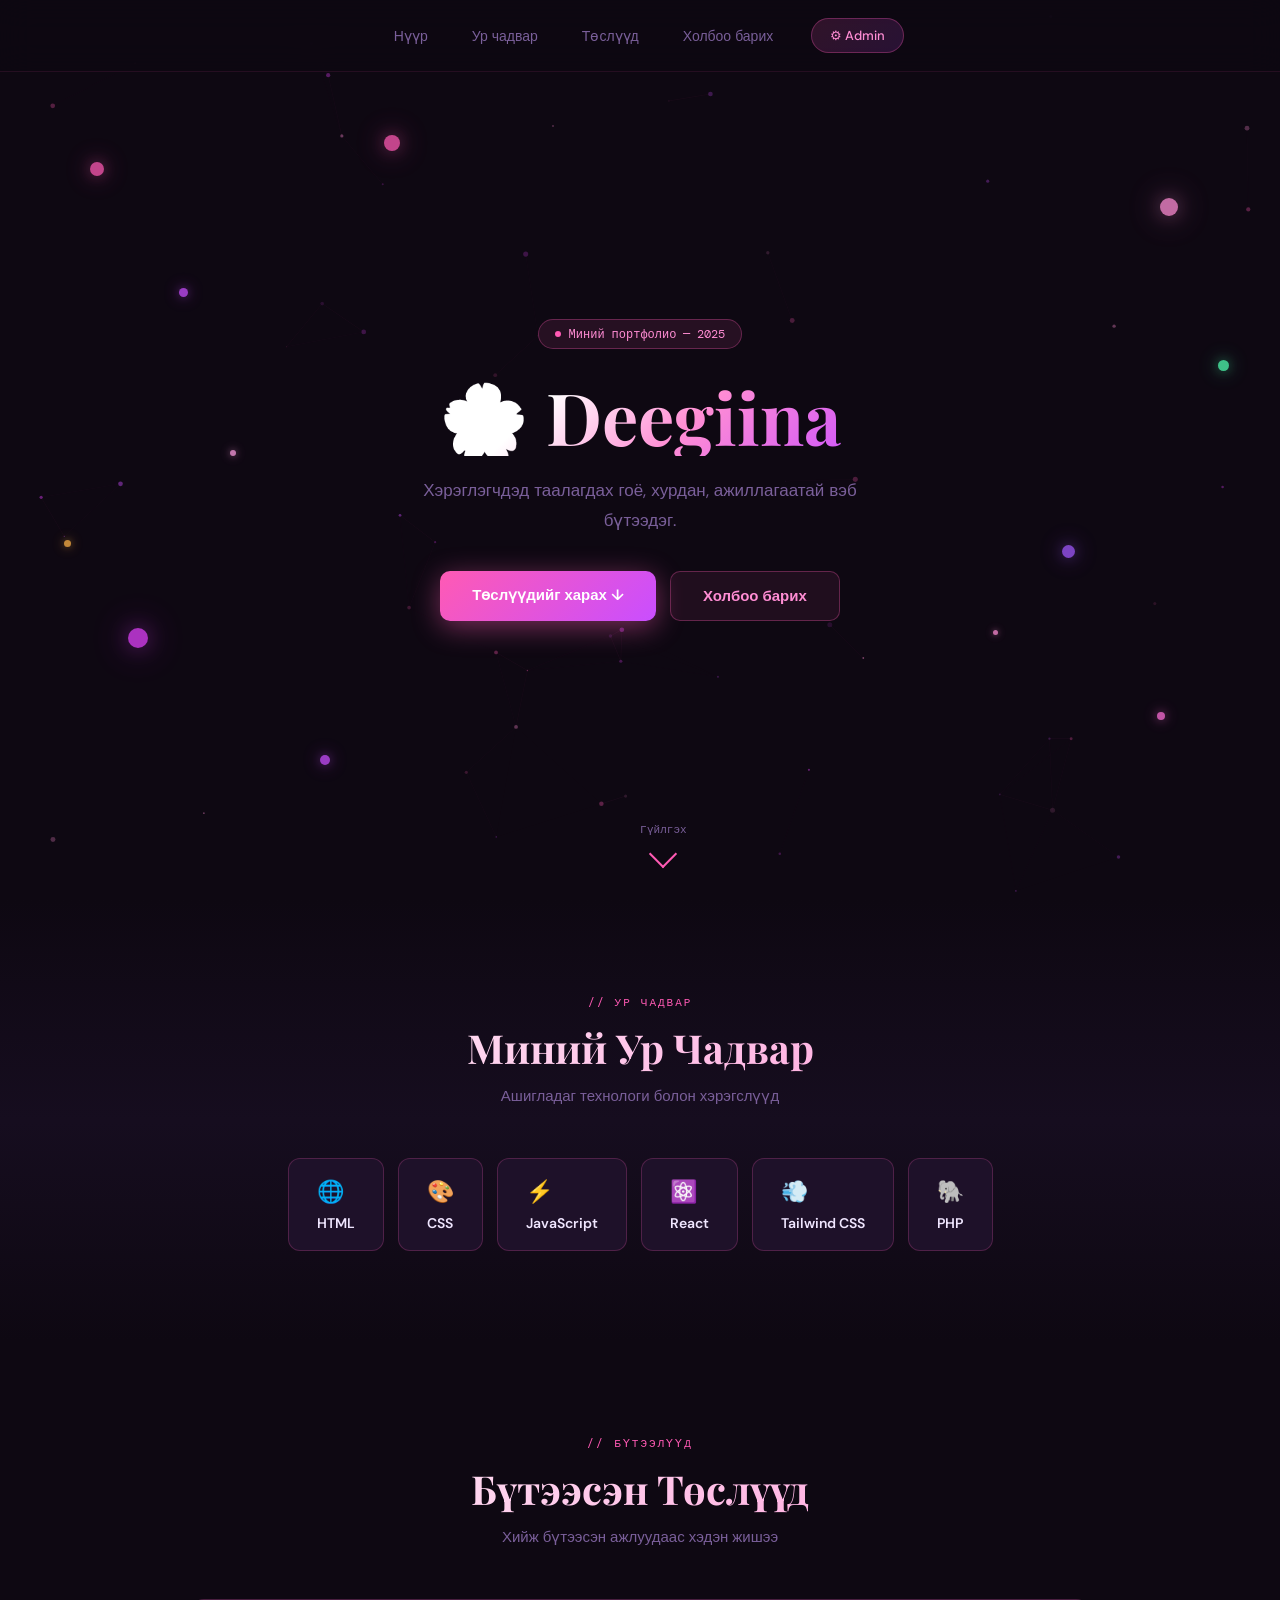
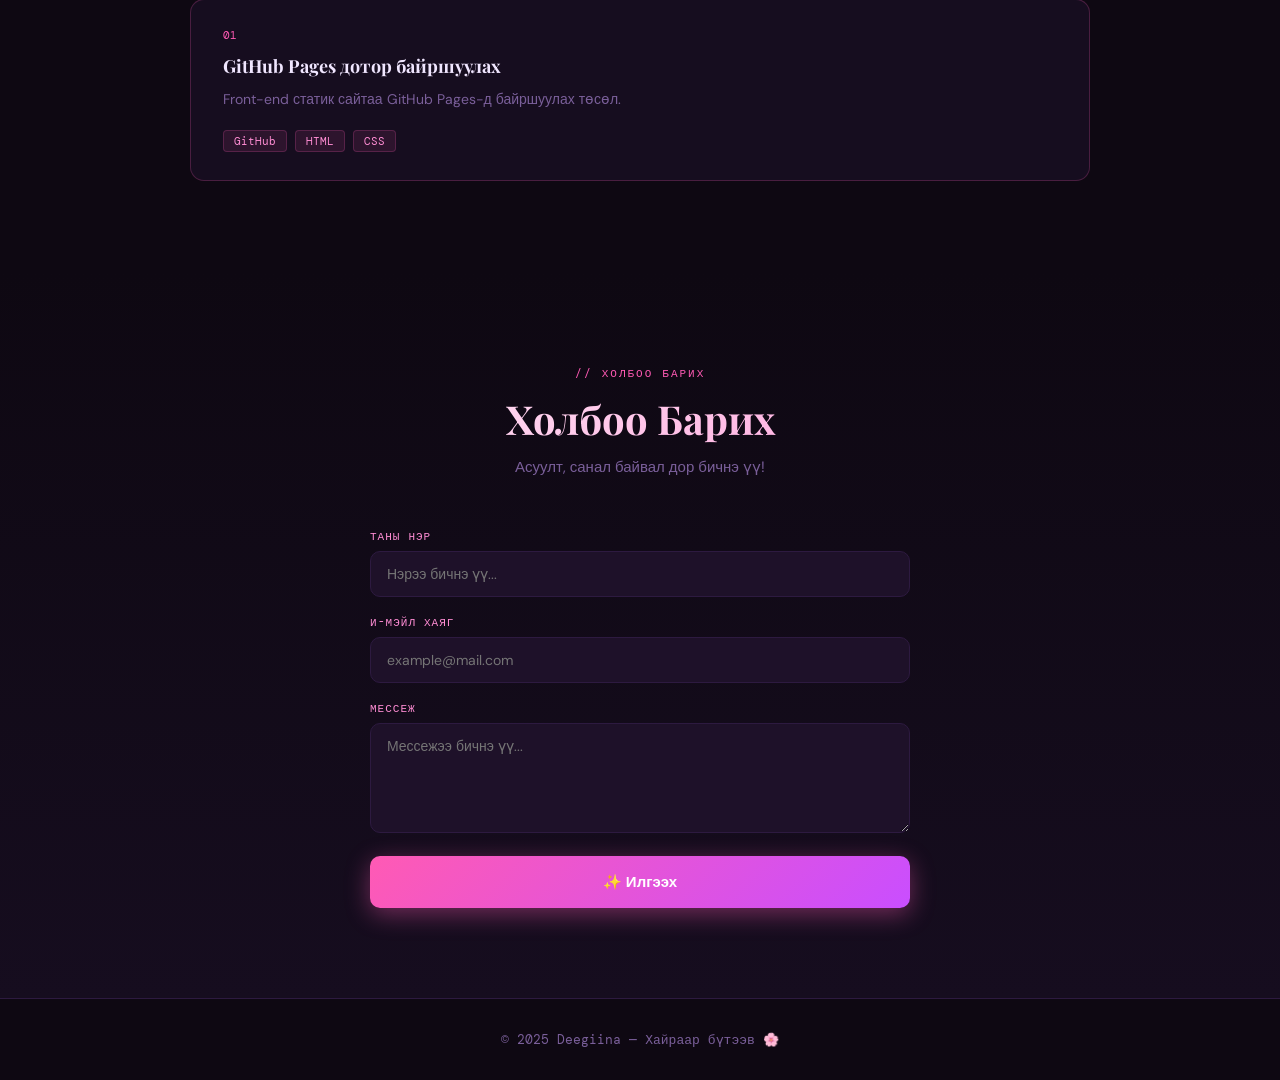
<file: index.html>
<!DOCTYPE html>
<html lang="mn">
<head>
<meta charset="UTF-8">
<meta name="viewport" content="width=device-width, initial-scale=1.0">
<title>Deegii — Портфолио</title>
<link rel="stylesheet" href="shared.css">
<style>
  * { margin: 0; padding: 0; box-sizing: border-box; }
  body { font-family: var(--font); background: var(--bg); color: var(--text); overflow-x: hidden; }

  /* ── PARTICLES CANVAS ── */
  #particles-canvas {
    position: fixed; top: 0; left: 0; width: 100%; height: 100%;
    pointer-events: none; z-index: 0; opacity: .55;
  }

  /* ── NAV ── */
  nav {
    position: fixed; top: 0; left: 0; right: 0; z-index: 50;
    display: flex; justify-content: center; align-items: center;
    gap: 8px; padding: 18px 40px;
    background: rgba(14,8,18,0.7);
    backdrop-filter: blur(16px);
    border-bottom: 1px solid rgba(255,90,180,0.1);
    animation: slideDown .6s ease;
  }
  @keyframes slideDown { from { transform: translateY(-100%); opacity: 0; } to { transform: translateY(0); opacity: 1; } }
  nav a {
    color: var(--muted); text-decoration: none; font-size: 14px;
    font-weight: 500; padding: 8px 18px; border-radius: 20px;
    transition: all .25s; position: relative;
  }
  nav a:hover { color: var(--accent); background: rgba(255,90,180,0.1); }
  nav .admin-link {
    background: linear-gradient(135deg, rgba(255,90,180,0.15), rgba(201,78,255,0.15));
    border: 1px solid rgba(255,90,180,0.3);
    color: var(--accent-soft);
    font-size: 13px;
    margin-left: 12px;
  }
  nav .admin-link:hover {
    background: linear-gradient(135deg, rgba(255,90,180,0.25), rgba(201,78,255,0.25));
    color: var(--accent); border-color: var(--accent);
  }

  /* ── HERO ── */
  #hero {
    min-height: 100vh; display: flex; align-items: center; justify-content: center;
    text-align: center; padding: 120px 40px 80px; position: relative; z-index: 1;
  }
  .hero-inner { max-width: 640px; }

  .hero-badge {
    display: inline-flex; align-items: center; gap: 8px;
    background: rgba(255,90,180,0.1); border: 1px solid rgba(255,90,180,0.3);
    border-radius: 20px; padding: 6px 16px; font-size: 12px;
    font-family: var(--mono); color: var(--accent-soft);
    margin-bottom: 28px; animation: fadeUp .8s .2s both;
  }
  .hero-badge .dot {
    width: 6px; height: 6px; background: var(--accent); border-radius: 50%;
    animation: pulseDot 1.6s infinite;
  }
  @keyframes pulseDot {
    0%,100% { box-shadow: 0 0 0 0 rgba(255,90,180,.6); }
    50% { box-shadow: 0 0 0 5px rgba(255,90,180,0); }
  }

  .hero-inner h1 {
    font-family: var(--display); font-size: clamp(42px, 7vw, 72px);
    font-weight: 700; line-height: 1.1; margin-bottom: 20px;
    animation: fadeUp .8s .35s both;
    background: linear-gradient(135deg, #fff 30%, var(--accent-soft) 60%, var(--accent2) 100%);
    -webkit-background-clip: text; -webkit-text-fill-color: transparent;
    background-clip: text;
  }
  .hero-inner p {
    font-size: 17px; color: var(--muted); line-height: 1.75;
    max-width: 480px; margin: 0 auto 36px; animation: fadeUp .8s .5s both;
  }
  .hero-cta {
    display: flex; gap: 14px; justify-content: center; flex-wrap: wrap;
    animation: fadeUp .8s .65s both;
  }
  .hero-cta a {
    text-decoration: none; padding: 14px 32px; border-radius: 10px;
    font-size: 15px; font-weight: 600; transition: all .25s;
  }
  .cta-primary {
    background: linear-gradient(135deg, var(--accent), var(--accent2));
    color: #fff; box-shadow: 0 6px 28px rgba(255,90,180,0.45);
  }
  .cta-primary:hover { transform: translateY(-2px); box-shadow: 0 10px 40px rgba(255,90,180,0.6); }
  .cta-secondary {
    background: rgba(255,90,180,0.08); border: 1px solid rgba(255,90,180,0.3);
    color: var(--accent-soft);
  }
  .cta-secondary:hover { background: rgba(255,90,180,0.16); border-color: var(--accent); }

  @keyframes fadeUp { from { opacity: 0; transform: translateY(28px); } to { opacity: 1; transform: translateY(0); } }

  /* Floating decorative dots in hero */
  .hero-decos { position: absolute; inset: 0; pointer-events: none; overflow: hidden; }
  .hero-dot {
    position: absolute; border-radius: 50%;
    animation: floatDot linear infinite;
  }
  @keyframes floatDot {
    0%   { transform: translateY(0px) scale(1);   opacity: 0.7; }
    25%  { transform: translateY(-18px) scale(1.1); opacity: 1; }
    50%  { transform: translateY(-8px) scale(0.95); opacity: 0.8; }
    75%  { transform: translateY(-22px) scale(1.05); opacity: 1; }
    100% { transform: translateY(0px) scale(1);   opacity: 0.7; }
  }

  /* Scroll indicator */
  .scroll-hint {
    position: absolute; bottom: 36px; left: 50%; transform: translateX(-50%);
    display: flex; flex-direction: column; align-items: center; gap: 8px;
    font-size: 11px; font-family: var(--mono); color: var(--muted);
    animation: fadeUp .8s .9s both;
  }
  .scroll-arrow {
    width: 20px; height: 20px; border-right: 2px solid var(--accent);
    border-bottom: 2px solid var(--accent); transform: rotate(45deg);
    animation: bounce 1.5s infinite;
  }
  @keyframes bounce { 0%,100% { transform: rotate(45deg) translateY(0); } 50% { transform: rotate(45deg) translateY(4px); } }

  /* ── SECTION BASE ── */
  section { padding: 90px 40px; position: relative; z-index: 1; }
  .section-label {
    display: inline-block; font-family: var(--mono); font-size: 11px;
    color: var(--accent); letter-spacing: 2px; text-transform: uppercase;
    margin-bottom: 12px;
  }
  section h2 {
    font-family: var(--display); font-size: clamp(28px, 4vw, 40px);
    font-weight: 700; text-align: center; margin-bottom: 12px;
    background: linear-gradient(135deg, #fff, var(--accent-soft));
    -webkit-background-clip: text; -webkit-text-fill-color: transparent; background-clip: text;
  }
  .section-sub { text-align: center; color: var(--muted); font-size: 15px; margin-bottom: 52px; }

  /* ── SKILLS ── */
  #skills { background: linear-gradient(180deg, var(--bg) 0%, var(--surface) 50%, var(--bg) 100%); }
  .skills-grid {
    display: flex; flex-wrap: wrap; justify-content: center;
    gap: 14px; max-width: 860px; margin: 0 auto;
  }
  .skill-card {
    background: var(--surface2); border: 1px solid var(--border-glow);
    border-radius: 12px; padding: 18px 28px;
    font-size: 14px; font-weight: 600; color: var(--text);
    cursor: default; transition: all .3s;
    position: relative; overflow: hidden;
  }
  .skill-card::before {
    content: ''; position: absolute; inset: 0;
    background: linear-gradient(135deg, transparent 40%, rgba(255,90,180,0.08));
    opacity: 0; transition: opacity .3s;
  }
  .skill-card:hover {
    border-color: var(--accent); transform: translateY(-4px);
    box-shadow: 0 8px 28px rgba(255,90,180,0.25);
  }
  .skill-card:hover::before { opacity: 1; }
  .skill-icon { font-size: 22px; margin-bottom: 8px; display: block; }

  /* ── PROJECTS ── */
  #projects { background: var(--bg); }
  .projects-grid {
    max-width: 900px; margin: 0 auto;
    display: grid; grid-template-columns: repeat(auto-fit, minmax(380px, 1fr));
    gap: 20px;
  }
  .project-card {
    background: var(--surface); border: 1px solid var(--border-glow);
    border-radius: 14px; padding: 28px 32px; transition: all .3s;
    position: relative; overflow: hidden;
  }
  .project-card::after {
    content: ''; position: absolute; top: 0; left: 0; right: 0; height: 2px;
    background: linear-gradient(90deg, var(--accent), var(--accent2));
    transform: scaleX(0); transition: transform .3s; transform-origin: left;
  }
  .project-card:hover { border-color: rgba(255,90,180,0.4); transform: translateY(-3px); box-shadow: 0 12px 40px rgba(255,90,180,0.15); }
  .project-card:hover::after { transform: scaleX(1); }
  .project-num { font-family: var(--mono); font-size: 11px; color: var(--accent); margin-bottom: 12px; }
  .project-card h3 { font-size: 18px; font-weight: 700; margin-bottom: 10px; font-family: var(--display); }
  .project-card p { font-size: 14px; color: var(--muted); line-height: 1.7; }
  .project-tags { display: flex; gap: 8px; flex-wrap: wrap; margin-top: 18px; }
  .project-tag {
    font-size: 11px; font-family: var(--mono); padding: 3px 10px;
    border-radius: 4px; background: rgba(255,90,180,0.1);
    border: 1px solid rgba(255,90,180,0.2); color: var(--accent-soft);
  }
  .projects-empty {
    text-align: center; padding: 60px; color: var(--muted); font-size: 14px;
    font-family: var(--mono); grid-column: 1/-1;
  }

  /* ── CONTACT ── */
  #contact { background: linear-gradient(180deg, var(--bg) 0%, var(--surface) 100%); }
  .contact-wrap { max-width: 540px; margin: 0 auto; }
  .contact-form { display: flex; flex-direction: column; gap: 0; }
  .contact-field { margin-bottom: 18px; }
  .contact-field label {
    display: block; font-size: 11px; font-family: var(--mono);
    color: var(--accent-soft); margin-bottom: 8px; letter-spacing: 1px; text-transform: uppercase;
  }
  .contact-field input, .contact-field textarea {
    width: 100%; background: var(--surface2); border: 1px solid var(--border);
    border-radius: 10px; padding: 13px 16px; font-size: 14px;
    color: var(--text); font-family: var(--font); outline: none;
    transition: border-color .2s, box-shadow .2s;
  }
  .contact-field input:focus, .contact-field textarea:focus {
    border-color: var(--accent); box-shadow: 0 0 0 3px rgba(255,90,180,0.15);
  }
  .contact-field textarea { resize: vertical; min-height: 110px; }
  .submit-btn {
    width: 100%; padding: 16px; border-radius: 10px; border: none;
    background: linear-gradient(135deg, var(--accent), var(--accent2));
    color: #fff; font-size: 15px; font-weight: 600; font-family: var(--font);
    cursor: pointer; transition: all .25s; box-shadow: 0 6px 24px rgba(255,90,180,0.4);
  }
  .submit-btn:hover { transform: translateY(-2px); box-shadow: 0 10px 36px rgba(255,90,180,0.55); }
  .success-msg {
    margin-top: 16px; padding: 14px 20px; background: rgba(79,255,176,0.08);
    border: 1px solid rgba(79,255,176,0.25); border-radius: 10px;
    text-align: center; font-size: 14px; color: var(--success);
    display: none; font-family: var(--mono); animation: fadeUp .4s ease;
  }

  /* ── FOOTER ── */
  footer {
    text-align: center; padding: 32px; font-size: 13px; color: var(--muted);
    border-top: 1px solid var(--border); position: relative; z-index: 1;
    font-family: var(--mono);
  }

  /* ── REVEAL ── */
  .reveal { opacity: 1; transform: none; transition: opacity .7s ease, transform .7s ease; }
  body.js-ready .reveal { opacity: 0; transform: translateY(30px); }
  body.js-ready .reveal.visible { opacity: 1; transform: translateY(0); }
</style>
</head>
<body>

<canvas id="particles-canvas"></canvas>

<!-- NAV (dynamic from CMS) -->
<nav id="main-nav">
  <a href="#hero">Нүүр</a>
  <a href="#skills">Ур чадвар</a>
  <a href="#projects">Төслүүд</a>
  <a href="#contact">Холбоо барих</a>
  <a class="admin-link" href="login.html">⚙ Admin</a>
</nav>

<!-- HERO -->
<section id="hero">
  <!-- Floating decorative dots (generated by JS) -->
  <div class="hero-decos" id="hero-decos"></div>

  <div class="hero-inner">
    <div class="hero-badge"><span class="dot"></span> <span id="hero-badge-text">Миний портфолио — 2025</span></div>
    <h1 id="hero-name">🌸 Deegiina</h1>
    <p id="hero-bio">Хэрэглэгчдэд таалагдах гоё, хурдан, ажиллагаатай вэб бүтээдэг.</p>
    <div class="hero-cta">
      <a href="#projects" class="cta-primary">Төслүүдийг харах ↓</a>
      <a href="#contact" class="cta-secondary">Холбоо барих</a>
    </div>
  </div>
  <div class="scroll-hint">
    <span>Гүйлгэх</span>
    <div class="scroll-arrow"></div>
  </div>
</section>

<!-- SKILLS -->
<section id="skills">
  <div style="text-align:center" class="reveal">
    <div class="section-label">// ур чадвар</div>
    <h2>Миний Ур Чадвар</h2>
    <p class="section-sub">Ашигладаг технологи болон хэрэгслүүд</p>
  </div>
  <div class="skills-grid">
    <div class="skill-card reveal"><span class="skill-icon">🌐</span>HTML</div>
    <div class="skill-card reveal"><span class="skill-icon">🎨</span>CSS</div>
    <div class="skill-card reveal"><span class="skill-icon">⚡</span>JavaScript</div>
    <div class="skill-card reveal"><span class="skill-icon">⚛️</span>React</div>
    <div class="skill-card reveal"><span class="skill-icon">💨</span>Tailwind CSS</div>
    <div class="skill-card reveal"><span class="skill-icon">🐘</span>PHP</div>
  </div>
</section>

<!-- PROJECTS (dynamic) -->
<section id="projects">
  <div style="text-align:center" class="reveal">
    <div class="section-label">// бүтээлүүд</div>
    <h2>Бүтээсэн Төслүүд</h2>
    <p class="section-sub">Хийж бүтээсэн ажлуудаас хэдэн жишээ</p>
  </div>
  <div class="projects-grid" id="projects-grid">
    <!-- Dynamically populated -->
  </div>
</section>

<!-- CONTACT -->
<section id="contact">
  <div style="text-align:center" class="reveal">
    <div class="section-label">// холбоо барих</div>
    <h2>Холбоо Барих</h2>
    <p class="section-sub">Асуулт, санал байвал дор бичнэ үү!</p>
  </div>
  <div class="contact-wrap reveal">
    <div class="contact-form">
      <div class="contact-field">
        <label>Таны нэр</label>
        <input type="text" id="c-name" placeholder="Нэрээ бичнэ үү..." />
      </div>
      <div class="contact-field">
        <label>И-мэйл хаяг</label>
        <input type="email" id="c-email" placeholder="example@mail.com" />
      </div>
      <div class="contact-field">
        <label>Мессеж</label>
        <textarea id="c-msg" placeholder="Мессежээ бичнэ үү..."></textarea>
      </div>
      <button class="submit-btn" onclick="submitForm()">✨ Илгээх</button>
      <div class="success-msg" id="success-msg">🌸 Амжилттай илгээгдлээ! Тантай удахгүй холбогдоно.</div>
    </div>
  </div>
</section>

<footer>
  <span id="footer-name">© 2025 Deegii</span> — Хайраар бүтээв 🌸
</footer>

<div class="toast" id="toast"></div>
<script src="shared.js"></script>
<script>
// ── SCROLL REVEAL ──
document.body.classList.add('js-ready');
const revealObserver = new IntersectionObserver((entries) => {
  entries.forEach((entry, i) => {
    if (entry.isIntersecting) {
      setTimeout(() => entry.target.classList.add('visible'), i * 80);
      revealObserver.unobserve(entry.target);
    }
  });
}, { threshold: 0.08 });
document.querySelectorAll('.reveal').forEach(el => revealObserver.observe(el));

// ── FLOATING DOTS ──
(function() {
  const container = document.getElementById('hero-decos');
  const colors = [
    '#ff5ab4', '#c94eff', '#ff8dd4',
    '#4fffb0', '#ffb347', '#e040fb',
    '#ff6ed9', '#a259ff', '#ff9de2'
  ];
  const dots = [
    { size: 14, top: '18%', left: '7%',  dur: 6.2 },
    { size: 9,  top: '32%', left: '14%', dur: 8.5 },
    { size: 18, top: '22%', right: '8%', dur: 7.1 },
    { size: 11, top: '40%', right: '4%', dur: 9.3 },
    { size: 7,  top: '60%', left: '5%',  dur: 5.8 },
    { size: 20, bottom: '28%', left: '10%', dur: 10.2 },
    { size: 8,  bottom: '20%', right: '9%',  dur: 6.7 },
    { size: 13, bottom: '38%', right: '16%', dur: 8.0 },
    { size: 6,  top: '50%', left: '18%', dur: 7.4 },
    { size: 16, top: '15%', left: '30%', dur: 11.1 },
    { size: 10, bottom: '15%', left: '25%', dur: 9.6 },
    { size: 5,  top: '70%', right: '22%', dur: 6.0 },
  ];
  dots.forEach((d, i) => {
    const el = document.createElement('div');
    el.className = 'hero-dot';
    const color = colors[i % colors.length];
    el.style.cssText = `
      width:${d.size}px; height:${d.size}px;
      background:${color};
      box-shadow: 0 0 ${d.size * 2}px ${color}99, 0 0 ${d.size}px ${color}66;
      animation-duration:${d.dur}s;
      animation-delay:-${(i * 1.3).toFixed(1)}s;
      opacity:0.75;
    `;
    if (d.top)    el.style.top    = d.top;
    if (d.bottom) el.style.bottom = d.bottom;
    if (d.left)   el.style.left   = d.left;
    if (d.right)  el.style.right  = d.right;
    container.appendChild(el);
  });
})();

// ── LOAD PROFILE ──
(function() {
  const p = Store.getProfile();
  document.getElementById('hero-name').textContent = '🌸 ' + p.name;
  document.getElementById('hero-bio').textContent = p.bio;
  document.getElementById('hero-badge-text').textContent = p.badge || 'Миний портфолио — 2025';
  const footerEl = document.getElementById('footer-name');
  if (footerEl) footerEl.textContent = '© 2025 ' + p.name;
})();

// ── LOAD PROJECTS ──
(function() {
  const news = Store.getNews();
  const projects = news.filter(n => n.type === 'project');
  const grid = document.getElementById('projects-grid');
  if (projects.length === 0) {
    grid.innerHTML = `<div class="projects-empty">🚀 Төсөл байхгүй байна</div>`;
    return;
  }
  grid.innerHTML = projects.map((p, i) => {
    const tags = (p.tags && p.tags.length ? p.tags : ['JavaScript', 'HTML', 'CSS']);
    return `
      <div class="project-card reveal">
        <div class="project-num">${String(i+1).padStart(2,'0')}</div>
        <h3>${p.title}</h3>
        <p>${p.content}</p>
        <div class="project-tags">
          ${tags.map(t => `<span class="project-tag">${t}</span>`).join('')}
        </div>
      </div>
    `;
  }).join('');
  // Re-observe new cards
  document.querySelectorAll('.project-card.reveal').forEach(el => revealObserver.observe(el));
})();

// ── PARTICLES ──
(function(){
  const canvas = document.getElementById('particles-canvas');
  const ctx = canvas.getContext('2d');
  let W, H, particles = [];
  function resize() { W = canvas.width = window.innerWidth; H = canvas.height = window.innerHeight; }
  resize();
  window.addEventListener('resize', resize);
  const colors = ['#ff5ab4','#c94eff','#ff8dd4','#e040fb'];
  for (let i = 0; i < 55; i++) {
    particles.push({
      x: Math.random() * window.innerWidth, y: Math.random() * window.innerHeight,
      r: Math.random() * 2.2 + .4, vx: (Math.random() - .5) * .4, vy: (Math.random() - .5) * .4,
      color: colors[Math.floor(Math.random()*colors.length)], alpha: Math.random() * .6 + .2,
    });
  }
  function draw() {
    ctx.clearRect(0, 0, W, H);
    for (let i = 0; i < particles.length; i++) {
      for (let j = i+1; j < particles.length; j++) {
        const dx = particles[i].x - particles[j].x, dy = particles[i].y - particles[j].y;
        const d = Math.sqrt(dx*dx + dy*dy);
        if (d < 130) {
          ctx.beginPath(); ctx.strokeStyle = `rgba(255,90,180,${(1-d/130)*.12})`;
          ctx.lineWidth = .8; ctx.moveTo(particles[i].x, particles[i].y);
          ctx.lineTo(particles[j].x, particles[j].y); ctx.stroke();
        }
      }
    }
    particles.forEach(p => {
      ctx.beginPath(); ctx.arc(p.x, p.y, p.r, 0, Math.PI*2);
      ctx.fillStyle = p.color; ctx.globalAlpha = p.alpha; ctx.fill(); ctx.globalAlpha = 1;
      p.x += p.vx; p.y += p.vy;
      if (p.x < 0 || p.x > W) p.vx *= -1;
      if (p.y < 0 || p.y > H) p.vy *= -1;
    });
    requestAnimationFrame(draw);
  }
  draw();
})();

// ── SMOOTH SCROLL ──
document.querySelectorAll('a[href^="#"]').forEach(a => {
  a.addEventListener('click', e => {
    e.preventDefault();
    const el = document.querySelector(a.getAttribute('href'));
    if (el) el.scrollIntoView({ behavior: 'smooth' });
  });
});



// ── CONTACT FORM → localStorage ──
function submitForm() {
  const name = document.getElementById('c-name').value.trim();
  const email = document.getElementById('c-email').value.trim();
  const msg = document.getElementById('c-msg').value.trim();
  if (!name || !email || !msg) { showToast('⚠ Бүх талбарыг бөглөнө үү!'); return; }

  // Save to store so admin can see it
  Store.addMessage({ name, email, message: msg });

  document.getElementById('success-msg').style.display = 'block';
  document.getElementById('c-name').value = '';
  document.getElementById('c-email').value = '';
  document.getElementById('c-msg').value = '';
  setTimeout(() => { document.getElementById('success-msg').style.display = 'none'; }, 5000);
}
</script>
</body>
</html>
</file>
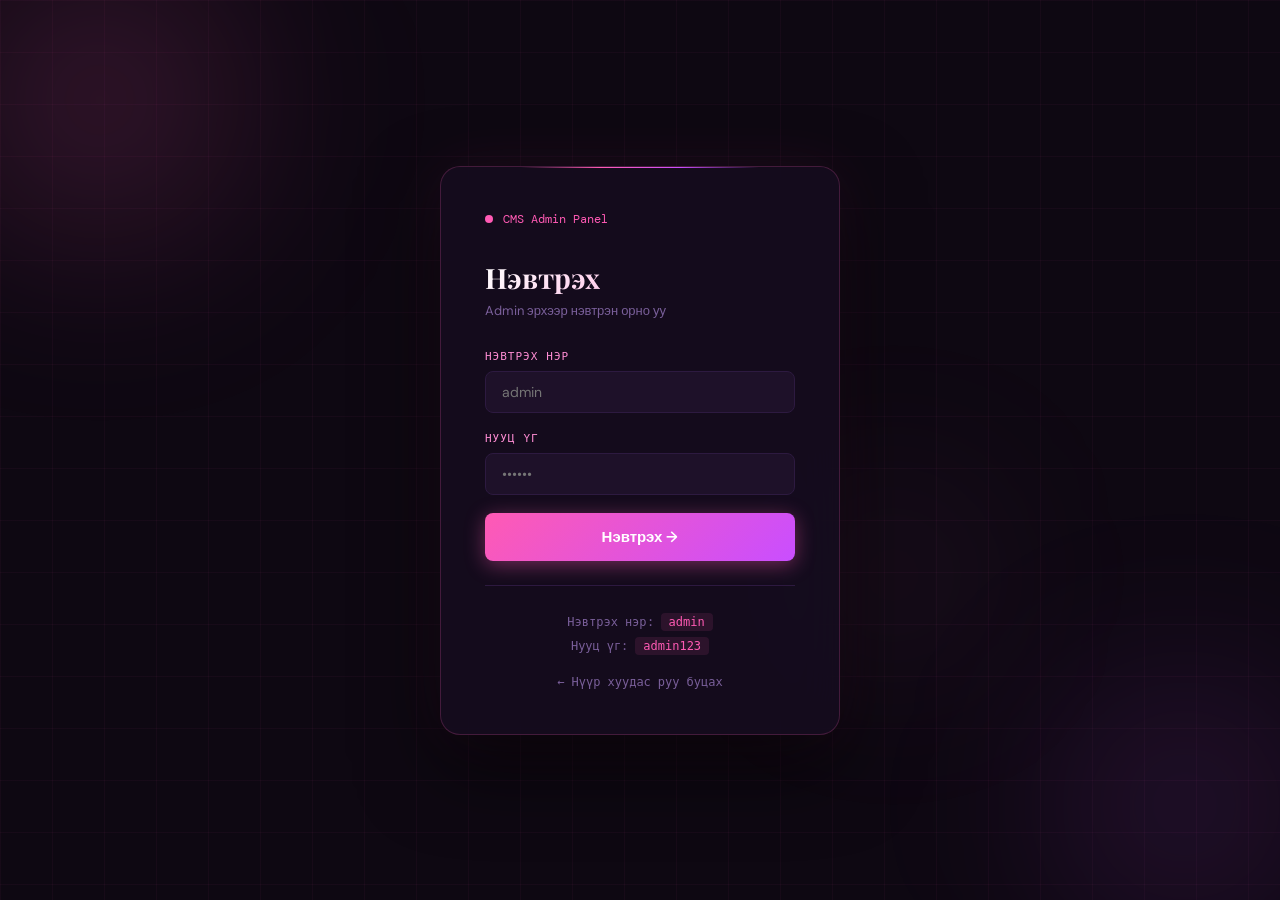
<file: admin.html>
<!DOCTYPE html>
<html lang="mn">
<head>
<meta charset="UTF-8">
<meta name="viewport" content="width=device-width, initial-scale=1.0">
<title>Admin Dashboard — CMS</title>
<link rel="stylesheet" href="shared.css">
<style>
  .admin-layout { display: flex; min-height: 100vh; }

  /* ── SIDEBAR ── */
  .sidebar {
    width: 230px; background: var(--surface); border-right: 1px solid var(--border-glow);
    display: flex; flex-direction: column; padding: 24px 0;
    position: fixed; top: 0; left: 0; bottom: 0;
    box-shadow: 4px 0 30px rgba(0,0,0,.3);
  }
  .sidebar::before {
    content: ''; position: absolute; top: 0; left: 0; right: 0; height: 2px;
    background: linear-gradient(90deg, var(--accent), var(--accent2));
  }
  .sidebar-logo {
    font-family: var(--display); font-size: 18px; font-weight: 700;
    color: transparent;
    background: linear-gradient(135deg, var(--accent-soft), var(--accent2));
    -webkit-background-clip: text; background-clip: text;
    padding: 0 22px 22px;
    border-bottom: 1px solid var(--border);
    margin-bottom: 16px;
    display: flex; align-items: center; gap: 10px;
  }
  .sidebar-logo-dot {
    width: 8px; height: 8px; background: var(--accent); border-radius: 50%;
    animation: pulseDot 1.8s infinite; flex-shrink: 0;
  }
  @keyframes pulseDot {
    0%,100% { box-shadow: 0 0 0 0 rgba(255,90,180,.6); }
    50% { box-shadow: 0 0 0 6px rgba(255,90,180,0); }
  }

  .sidebar-menu { flex: 1; padding: 4px 12px; }
  .sidebar-item {
    display: flex; align-items: center; gap: 12px;
    padding: 11px 14px; font-size: 14px; color: var(--muted);
    cursor: pointer; transition: all .2s;
    border-radius: 10px; border: none;
    background: none; width: 100%; text-align: left;
    font-family: var(--font); margin-bottom: 4px;
    position: relative;
  }
  .sidebar-item:hover { color: var(--text); background: rgba(255,90,180,0.07); }
  .sidebar-item.active {
    color: var(--accent); background: rgba(255,90,180,0.12);
    border: 1px solid rgba(255,90,180,0.2);
  }
  .sidebar-icon { font-size: 16px; width: 22px; text-align: center; }

  .sidebar-divider { height: 1px; background: var(--border); margin: 10px 12px; }
  .sidebar-footer { padding: 16px 22px; border-top: 1px solid var(--border); }

  /* Admin user info in sidebar footer */
  .sidebar-user {
    display: flex; align-items: center; gap: 12px; margin-bottom: 12px;
    padding: 10px 14px; background: rgba(255,90,180,0.06);
    border-radius: 10px; border: 1px solid rgba(255,90,180,0.12);
  }
  .sidebar-avatar {
    width: 34px; height: 34px; border-radius: 50%; flex-shrink: 0;
    background: linear-gradient(135deg, var(--accent), var(--accent2));
    display: flex; align-items: center; justify-content: center;
    font-size: 16px; font-weight: 700; color: #fff;
    font-family: var(--display);
  }
  .sidebar-user-info { flex: 1; min-width: 0; }
  .sidebar-user-name { font-size: 13px; font-weight: 600; color: var(--text); white-space: nowrap; overflow: hidden; text-overflow: ellipsis; }
  .sidebar-user-role { font-size: 11px; font-family: var(--mono); color: var(--muted); }

  .logout-btn {
    display: flex; align-items: center; gap: 10px;
    cursor: pointer; color: var(--muted); transition: all .2s;
    background: none; border: none; font-family: var(--font);
    font-size: 13px; padding: 10px 14px; width: 100%;
    border-radius: 8px;
  }
  .logout-btn:hover { color: var(--danger); background: rgba(255,68,102,0.08); }

  /* ── MAIN ── */
  .admin-main { margin-left: 230px; flex: 1; padding: 36px; }

  /* ── TOP BAR ── */
  .topbar {
    display: flex; align-items: center; justify-content: space-between;
    margin-bottom: 32px;
  }
  .topbar-title { font-family: var(--display); font-size: 26px; font-weight: 700; }
  .topbar-sub { font-size: 13px; color: var(--muted); margin-top: 4px; }
  .topbar-tag {
    font-family: var(--mono); font-size: 11px; padding: 6px 14px;
    background: rgba(255,90,180,0.1); border: 1px solid rgba(255,90,180,0.25);
    border-radius: 20px; color: var(--accent-soft);
  }

  /* ── SECTION VISIBILITY ── */
  .admin-section { display: none; animation: fadeIn .3s ease; }
  .admin-section.active { display: block; }
  @keyframes fadeIn { from { opacity: 0; transform: translateY(8px); } to { opacity: 1; transform: translateY(0); } }

  /* ── STATS GRID ── */
  .stats-grid { display: grid; grid-template-columns: repeat(4, 1fr); gap: 18px; margin-bottom: 28px; }
  .stat-card {
    background: var(--surface); border: 1px solid var(--border-glow);
    border-radius: 14px; padding: 24px 26px; transition: all .25s;
    position: relative; overflow: hidden; cursor: pointer;
  }
  .stat-card::after {
    content: ''; position: absolute; bottom: 0; left: 0; right: 0; height: 2px;
    background: linear-gradient(90deg, var(--accent), var(--accent2));
    transform: scaleX(0); transition: transform .3s; transform-origin: left;
  }
  .stat-card:hover { border-color: rgba(255,90,180,0.35); transform: translateY(-2px); box-shadow: 0 8px 30px rgba(255,90,180,0.12); }
  .stat-card:hover::after { transform: scaleX(1); }
  .stat-icon { font-size: 26px; margin-bottom: 12px; }
  .stat-label { font-size: 11px; font-family: var(--mono); color: var(--muted); text-transform: uppercase; letter-spacing: 1px; margin-bottom: 8px; }
  .stat-value { font-size: 40px; font-weight: 700; font-family: var(--display); background: linear-gradient(135deg, var(--accent), var(--accent2)); -webkit-background-clip: text; -webkit-text-fill-color: transparent; background-clip: text; }

  /* ── SECTION HEADER ── */
  .section-header { display: flex; align-items: flex-start; justify-content: space-between; margin-bottom: 24px; }
  .section-header h1 { font-size: 22px; font-weight: 700; font-family: var(--display); }
  .section-header p { font-size: 13px; color: var(--muted); margin-top: 4px; }

  /* ── MESSAGE CARD ── */
  .msg-card {
    background: var(--surface); border: 1px solid var(--border-glow);
    border-radius: 12px; padding: 22px 26px; margin-bottom: 12px;
    transition: all .2s; position: relative;
  }
  .msg-card.unread { border-color: rgba(255,90,180,0.35); background: rgba(255,90,180,0.04); }
  .msg-card:hover { border-color: rgba(255,90,180,0.4); }
  .msg-header { display: flex; align-items: center; justify-content: space-between; margin-bottom: 10px; }
  .msg-sender { font-weight: 700; font-size: 15px; }
  .msg-email { font-family: var(--mono); font-size: 12px; color: var(--muted); margin-top: 2px; }
  .msg-date { font-family: var(--mono); font-size: 11px; color: var(--muted); white-space: nowrap; }
  .msg-body { font-size: 14px; color: var(--text); line-height: 1.65; margin-top: 10px; padding-top: 10px; border-top: 1px solid var(--border); }
  .msg-actions { display: flex; gap: 8px; margin-top: 14px; }
  .unread-dot {
    width: 8px; height: 8px; border-radius: 50%; background: var(--accent);
    flex-shrink: 0; animation: pulseDot 1.8s infinite;
  }

  /* ── PROFILE SECTION ── */
  .profile-grid { display: grid; grid-template-columns: 1fr 1fr; gap: 20px; }
  .profile-preview {
    background: var(--surface); border: 1px solid var(--border-glow);
    border-radius: 14px; padding: 30px; display: flex; flex-direction: column; align-items: center; text-align: center;
    gap: 12px;
  }
  .profile-preview-avatar {
    width: 80px; height: 80px; border-radius: 50%;
    background: linear-gradient(135deg, var(--accent), var(--accent2));
    display: flex; align-items: center; justify-content: center;
    font-size: 36px; font-family: var(--display); color: #fff;
    box-shadow: 0 0 30px rgba(255,90,180,0.4);
  }
  .profile-preview-name { font-family: var(--display); font-size: 22px; font-weight: 700; }
  .profile-preview-title { font-family: var(--mono); font-size: 12px; color: var(--accent-soft); }
  .profile-preview-bio { font-size: 14px; color: var(--muted); line-height: 1.65; }
  .profile-preview-links { display: flex; gap: 10px; flex-wrap: wrap; justify-content: center; margin-top: 8px; }
  .profile-link {
    font-family: var(--mono); font-size: 12px; color: var(--accent-soft);
    background: rgba(255,90,180,0.08); border: 1px solid rgba(255,90,180,0.2);
    padding: 5px 12px; border-radius: 6px; text-decoration: none; transition: all .2s;
  }
  .profile-link:hover { border-color: var(--accent); color: var(--accent); }

  /* ── MODAL OVERRIDES ── */
  .modal-overlay { display: none; }
  .modal-overlay.open { display: flex; }
</style>
</head>
<body>

<div class="admin-layout">

  <!-- SIDEBAR -->
  <aside class="sidebar">
    <div class="sidebar-logo">
      <div class="sidebar-logo-dot"></div>
      CMS Admin
    </div>
    <nav class="sidebar-menu">
      <button class="sidebar-item active" id="nav-dashboard" onclick="showSection('dashboard')">
        <span class="sidebar-icon">📊</span> Дашбоард
      </button>
      <button class="sidebar-item" id="nav-menu" onclick="showSection('menu')">
        <span class="sidebar-icon">☰</span> Цэс удирдах
      </button>
      <button class="sidebar-item" id="nav-news" onclick="showSection('news')">
        <span class="sidebar-icon">📰</span> Мэдээ / Төсөл
      </button>
      <button class="sidebar-item" id="nav-messages" onclick="showSection('messages')">
        <span class="sidebar-icon">✉️</span> Мессежүүд
        <span id="msg-badge" style="margin-left:auto;display:none"></span>
      </button>
      <button class="sidebar-item" id="nav-profile" onclick="showSection('profile')">
        <span class="sidebar-icon">👤</span> Профайл
      </button>
      <div class="sidebar-divider"></div>
      <button class="sidebar-item" onclick="window.open('index.html','_blank')">
        <span class="sidebar-icon">🌸</span> Сайт харах
      </button>
    </nav>
    <div class="sidebar-footer">
      <div class="sidebar-user">
        <div class="sidebar-avatar" id="sidebar-avatar">A</div>
        <div class="sidebar-user-info">
          <div class="sidebar-user-name" id="sidebar-name">Admin</div>
          <div class="sidebar-user-role">administrator</div>
        </div>
      </div>
      <button class="logout-btn" onclick="doLogout()">⏻ Гарах</button>
    </div>
  </aside>

  <!-- MAIN -->
  <main class="admin-main">

    <!-- DASHBOARD -->
    <section class="admin-section active" id="section-dashboard">
      <div class="topbar">
        <div>
          <div class="topbar-title">Дашбоард</div>
          <div class="topbar-sub">Системийн ерөнхий мэдээлэл</div>
        </div>
        <div class="topbar-tag" id="dash-greeting">🌸 Сайн уу, Admin!</div>
      </div>

      <div class="stats-grid">
        <div class="stat-card" onclick="showSection('menu')">
          <div class="stat-icon">☰</div>
          <div class="stat-label">Нийт цэс</div>
          <div class="stat-value" id="stat-menu">0</div>
        </div>
        <div class="stat-card" onclick="showSection('news')">
          <div class="stat-icon">📰</div>
          <div class="stat-label">Нийт мэдээ</div>
          <div class="stat-value" id="stat-news">0</div>
        </div>
        <div class="stat-card" onclick="showSection('news')">
          <div class="stat-icon">🚀</div>
          <div class="stat-label">Нийт төсөл</div>
          <div class="stat-value" id="stat-projects">0</div>
        </div>
        <div class="stat-card" onclick="showSection('messages')">
          <div class="stat-icon">✉️</div>
          <div class="stat-label">Мессеж</div>
          <div class="stat-value" id="stat-messages">0</div>
        </div>
      </div>

      <div class="table-container">
        <div class="table-header">
          <span class="table-title">Сүүлийн мэдээнүүд</span>
          <button class="btn btn-success btn-sm" onclick="showSection('news')">Бүгдийг харах →</button>
        </div>
        <table>
          <thead>
            <tr>
              <th>Гарчиг</th>
              <th>Төрөл</th>
              <th>Огноо</th>
            </tr>
          </thead>
          <tbody id="dash-recent"></tbody>
        </table>
      </div>
    </section>

    <!-- MENU MANAGEMENT -->
    <section class="admin-section" id="section-menu">
      <div class="section-header">
        <div>
          <h1>Цэс удирдах</h1>
          <p>Навигацийн цэсийг нэмэх, засах, устгах</p>
        </div>
        <button class="btn btn-success btn-sm" onclick="openMenuModal()">+ Цэс нэмэх</button>
      </div>
      <div class="table-container">
        <div class="table-header">
          <span class="table-title">Цэснүүд</span>
          <span id="menu-count" style="font-size:12px;font-family:var(--mono);color:var(--muted)"></span>
        </div>
        <table>
          <thead>
            <tr>
              <th>Нэр</th>
              <th>Холбоос</th>
              <th>Дараалал</th>
              <th>Үйлдэл</th>
            </tr>
          </thead>
          <tbody id="menu-tbody"></tbody>
        </table>
      </div>
    </section>

    <!-- NEWS / PROJECTS MANAGEMENT -->
    <section class="admin-section" id="section-news">
      <div class="section-header">
        <div>
          <h1>Мэдээ / Төсөл удирдах</h1>
          <p>Мэдээ болон төслүүдийг нэмэх, засах, устгах — төсөл нүүр хуудсанд харагдана</p>
        </div>
        <button class="btn btn-success btn-sm" onclick="openNewsModal()">+ Нэмэх</button>
      </div>
      <div class="table-container">
        <div class="table-header">
          <span class="table-title">Нийтлэлүүд</span>
          <span id="news-count" style="font-size:12px;font-family:var(--mono);color:var(--muted)"></span>
        </div>
        <table>
          <thead>
            <tr>
              <th>Гарчиг</th>
              <th>Төрөл</th>
              <th>Агуулга</th>
              <th>Огноо</th>
              <th>Үйлдэл</th>
            </tr>
          </thead>
          <tbody id="news-tbody"></tbody>
        </table>
      </div>
    </section>

    <!-- MESSAGES -->
    <section class="admin-section" id="section-messages">
      <div class="section-header">
        <div>
          <h1>Мессежүүд</h1>
          <p>Холбоо барих хэсгээр ирсэн мессежүүд</p>
        </div>
        <button class="btn btn-outline btn-sm" onclick="markAllRead()">✓ Бүгдийг уншсан</button>
      </div>
      <div id="messages-list"></div>
    </section>

    <!-- PROFILE -->
    <section class="admin-section" id="section-profile">
      <div class="section-header">
        <div>
          <h1>Профайл удирдах</h1>
          <p>Нүүр хуудасны мэдээллийг өөрчлөх</p>
        </div>
        <button class="btn btn-primary btn-sm" onclick="saveProfile()">💾 Хадгалах</button>
      </div>
      <div class="profile-grid">
        <!-- Form -->
        <div>
          <div class="form-group"><label>Нэр</label><input type="text" id="prof-name" placeholder="Таны нэр" /></div>
          <div class="form-group"><label>Гарчиг / Мэргэжил</label><input type="text" id="prof-title" placeholder="Front-end хөгжүүлэгч" /></div>
          <div class="form-group"><label>Танилцуулга (bio)</label><textarea id="prof-bio" rows="3" placeholder="Өөрийгөө товч танилцуулна уу..."></textarea></div>
          <div class="form-group"><label>И-мэйл</label><input type="email" id="prof-email" placeholder="example@mail.com" /></div>
          <div class="form-group"><label>GitHub холбоос</label><input type="text" id="prof-github" placeholder="https://github.com/username" /></div>
          <div class="form-group"><label>Badge текст</label><input type="text" id="prof-badge" placeholder="Миний портфолио — 2025" /></div>
        </div>
        <!-- Preview -->
        <div class="profile-preview" id="profile-preview">
          <div class="profile-preview-avatar" id="prev-avatar">D</div>
          <div class="profile-preview-name" id="prev-name">Deegiina</div>
          <div class="profile-preview-title" id="prev-title">Front-end хөгжүүлэгч</div>
          <div class="profile-preview-bio" id="prev-bio">Хэрэглэгчдэд таалагдах гоё вэб бүтээдэг.</div>
          <div class="profile-preview-links">
            <a class="profile-link" id="prev-email-link" href="#">✉ И-мэйл</a>
            <a class="profile-link" id="prev-github-link" href="#" target="_blank">⌥ GitHub</a>
          </div>
        </div>
      </div>
    </section>

  </main>
</div>

<!-- MENU MODAL -->
<div class="modal-overlay" id="menu-modal">
  <div class="modal">
    <h2 id="menu-modal-title">Цэс нэмэх</h2>
    <p class="subtitle">Навигацийн цэсэнд шинэ зүйл нэмэх</p>
    <input type="hidden" id="menu-edit-id" />
    <div class="form-group"><label>Цэсний нэр</label><input type="text" id="menu-name" placeholder="Жишээ: Бидний тухай" /></div>
    <div class="form-group"><label>Холбоос (URL)</label><input type="text" id="menu-url" placeholder="#about эсвэл page.html" /></div>
    <div class="form-group"><label>Дараалал</label><input type="number" id="menu-order" value="1" min="1" /></div>
    <div class="modal-actions">
      <button class="btn btn-outline" onclick="closeMenuModal()">Болих</button>
      <button class="btn btn-primary" onclick="saveMenu()">Хадгалах</button>
    </div>
  </div>
</div>

<!-- NEWS MODAL -->
<div class="modal-overlay" id="news-modal">
  <div class="modal">
    <h2 id="news-modal-title">Мэдээ нэмэх</h2>
    <p class="subtitle">Шинэ нийтлэл эсвэл төсөл нэмэх</p>
    <input type="hidden" id="news-edit-id" />
    <div class="form-group"><label>Гарчиг</label><input type="text" id="news-title" placeholder="Мэдээний гарчиг" /></div>
    <div class="form-group">
      <label>Төрөл</label>
      <select id="news-type" onchange="toggleTagsField()">
        <option value="news">📰 Мэдээ</option>
        <option value="project">🚀 Төсөл (нүүр хуудсанд харагдана)</option>
      </select>
    </div>
    <div class="form-group"><label>Агуулга</label><textarea id="news-content" placeholder="Мэдээний агуулга..."></textarea></div>
    <div class="form-group" id="tags-field">
      <label>Тэгүүд (таслалаар тусгаарлана)</label>
      <input type="text" id="news-tags" placeholder="JavaScript, HTML, CSS" />
    </div>
    <div class="modal-actions">
      <button class="btn btn-outline" onclick="closeNewsModal()">Болих</button>
      <button class="btn btn-primary" onclick="saveNews()">Хадгалах</button>
    </div>
  </div>
</div>

<!-- DELETE MODAL -->
<div class="modal-overlay" id="delete-modal">
  <div class="modal" style="max-width:400px">
    <h2>Устгах уу?</h2>
    <p class="subtitle" id="delete-msg"></p>
    <div style="padding:20px;background:rgba(255,68,102,0.07);border:1px solid rgba(255,68,102,0.2);border-radius:10px;margin:16px 0;font-size:13px;color:var(--muted);">
      ⚠ Энэ үйлдлийг буцаах боломжгүй болно!
    </div>
    <div class="modal-actions">
      <button class="btn btn-outline" onclick="closeDeleteModal()">Болих</button>
      <button class="btn btn-danger" onclick="confirmDelete()">Устгах</button>
    </div>
  </div>
</div>

<div class="toast" id="toast"></div>

<script src="shared.js"></script>
<script>
  // Auth check
  if (!Store.isLoggedIn()) window.location.href = 'login.html';

  // Init sidebar user
  (function() {
    const p = Store.getProfile();
    document.getElementById('sidebar-name').textContent = p.name;
    document.getElementById('sidebar-avatar').textContent = p.name.charAt(0).toUpperCase();
    document.getElementById('dash-greeting').textContent = '🌸 Сайн уу, ' + p.name + '!';
  })();

  function doLogout() {
    Store.logout();
    showToast('Амжилттай гарлаа');
    setTimeout(() => { window.location.href = 'login.html'; }, 600);
  }

  function showSection(name) {
    document.querySelectorAll('.admin-section').forEach(s => s.classList.remove('active'));
    document.querySelectorAll('.sidebar-item').forEach(b => b.classList.remove('active'));
    document.getElementById('section-' + name).classList.add('active');
    const navEl = document.getElementById('nav-' + name);
    if (navEl) navEl.classList.add('active');
    if (name === 'dashboard') renderDashboard();
    if (name === 'menu') renderMenuTable();
    if (name === 'news') renderNewsTable();
    if (name === 'messages') renderMessages();
    if (name === 'profile') loadProfileForm();
  }

  // ── DASHBOARD ──
  function renderDashboard() {
    const menus = Store.getMenus();
    const news = Store.getNews();
    const msgs = Store.getMessages();
    const projects = news.filter(n => n.type === 'project').length;
    const newsOnly = news.filter(n => n.type === 'news').length;

    animateCount('stat-menu', menus.length);
    animateCount('stat-news', newsOnly);
    animateCount('stat-projects', projects);
    animateCount('stat-messages', msgs.length);

    updateMsgBadge();

    const tbody = document.getElementById('dash-recent');
    const recent = [...news].slice(-5).reverse();
    if (recent.length === 0) {
      tbody.innerHTML = `<tr><td colspan="3" style="text-align:center;color:var(--muted);padding:32px;font-family:var(--mono);font-size:13px">Мэдээ байхгүй</td></tr>`;
      return;
    }
    tbody.innerHTML = recent.map(n => `
      <tr>
        <td style="font-weight:600">${n.title}</td>
        <td><span class="badge ${n.type === 'news' ? 'badge-news' : 'badge-project'}">${n.type === 'news' ? 'Мэдээ' : 'Төсөл'}</span></td>
        <td style="color:var(--muted);font-family:var(--mono);font-size:12px">${n.date || '—'}</td>
      </tr>
    `).join('');
  }

  function animateCount(id, target) {
    const el = document.getElementById(id);
    let start = 0;
    const step = Math.ceil(target / 20);
    const interval = setInterval(() => {
      start = Math.min(start + step, target);
      el.textContent = start;
      if (start >= target) clearInterval(interval);
    }, 40);
  }

  function updateMsgBadge() {
    const unread = Store.getMessages().filter(m => !m.read).length;
    const badge = document.getElementById('msg-badge');
    if (unread > 0) {
      badge.style.display = 'inline-flex';
      badge.className = 'badge-unread';
      badge.textContent = unread;
    } else {
      badge.style.display = 'none';
    }
  }

  // ── MENU CRUD ──
  function renderMenuTable() {
    const menus = Store.getMenus();
    const sorted = [...menus].sort((a, b) => a.order - b.order);
    document.getElementById('menu-count').textContent = sorted.length + ' цэс';
    const tbody = document.getElementById('menu-tbody');
    if (sorted.length === 0) {
      tbody.innerHTML = `<tr><td colspan="4"><div class="empty-state"><div class="icon">☰</div>Цэс байхгүй байна</div></td></tr>`;
      return;
    }
    tbody.innerHTML = sorted.map(m => `
      <tr>
        <td style="font-weight:600">${m.name}</td>
        <td><code style="font-family:var(--mono);font-size:12px;color:var(--accent-soft);background:rgba(255,90,180,0.08);padding:3px 8px;border-radius:4px">${m.url}</code></td>
        <td style="font-family:var(--mono);font-size:13px;color:var(--muted)">${m.order}</td>
        <td>
          <div class="td-actions">
            <button class="btn btn-outline btn-sm" onclick="editMenu(${m.id})">✏ Засах</button>
            <button class="btn btn-danger btn-sm" onclick="deleteItem('menu', ${m.id}, '${m.name.replace(/'/g,"\\'")}')">✕</button>
          </div>
        </td>
      </tr>
    `).join('');
  }

  function openMenuModal(edit = false) {
    document.getElementById('menu-modal-title').textContent = edit ? 'Цэс засах' : 'Цэс нэмэх';
    if (!edit) {
      document.getElementById('menu-edit-id').value = '';
      document.getElementById('menu-name').value = '';
      document.getElementById('menu-url').value = '';
      document.getElementById('menu-order').value = Store.getMenus().length + 1;
    }
    document.getElementById('menu-modal').classList.add('open');
    setTimeout(() => document.getElementById('menu-name').focus(), 100);
  }
  function closeMenuModal() { document.getElementById('menu-modal').classList.remove('open'); }

  function editMenu(id) {
    const m = Store.getMenus().find(x => x.id === id);
    document.getElementById('menu-edit-id').value = m.id;
    document.getElementById('menu-name').value = m.name;
    document.getElementById('menu-url').value = m.url;
    document.getElementById('menu-order').value = m.order;
    openMenuModal(true);
  }

  function saveMenu() {
    const id = document.getElementById('menu-edit-id').value;
    const name = document.getElementById('menu-name').value.trim();
    const url = document.getElementById('menu-url').value.trim();
    const order = parseInt(document.getElementById('menu-order').value) || 1;
    if (!name) { showToast('⚠ Цэсний нэрийг бөглөнө үү!'); return; }
    if (!url) { showToast('⚠ Холбоосыг бөглөнө үү!'); return; }
    let menus = Store.getMenus();
    if (id) {
      const i = menus.findIndex(x => x.id === parseInt(id));
      menus[i] = { ...menus[i], name, url, order };
      showToast('🌸 Цэс амжилттай засагдлаа');
    } else {
      menus.push({ id: Store.getNextMenuId(), name, url, order });
      showToast('✨ Цэс амжилттай нэмэгдлээ');
    }
    Store.saveMenus(menus);
    closeMenuModal();
    renderMenuTable();
    renderDashboard();
  }

  // ── NEWS / PROJECT CRUD ──
  function toggleTagsField() {
    const type = document.getElementById('news-type').value;
    document.getElementById('tags-field').style.display = type === 'project' ? 'block' : 'none';
  }

  function renderNewsTable() {
    const news = Store.getNews();
    document.getElementById('news-count').textContent = news.length + ' нийтлэл';
    const tbody = document.getElementById('news-tbody');
    if (news.length === 0) {
      tbody.innerHTML = `<tr><td colspan="5"><div class="empty-state"><div class="icon">📰</div>Мэдээ байхгүй байна</div></td></tr>`;
      return;
    }
    tbody.innerHTML = [...news].reverse().map(n => `
      <tr>
        <td style="font-weight:600;max-width:180px;overflow:hidden;text-overflow:ellipsis;white-space:nowrap">${n.title}</td>
        <td><span class="badge ${n.type === 'news' ? 'badge-news' : 'badge-project'}">${n.type === 'news' ? 'Мэдээ' : 'Төсөл'}</span></td>
        <td style="color:var(--muted);font-size:13px;max-width:200px;overflow:hidden;text-overflow:ellipsis;white-space:nowrap">${n.content}</td>
        <td style="font-family:var(--mono);font-size:12px;color:var(--muted);white-space:nowrap">${n.date || '—'}</td>
        <td>
          <div class="td-actions">
            <button class="btn btn-outline btn-sm" onclick="editNews(${n.id})">✏ Засах</button>
            <button class="btn btn-danger btn-sm" onclick="deleteItem('news', ${n.id}, '${n.title.replace(/'/g,"\\'")}')">✕</button>
          </div>
        </td>
      </tr>
    `).join('');
  }

  function openNewsModal(edit = false) {
    document.getElementById('news-modal-title').textContent = edit ? 'Мэдээ засах' : 'Мэдээ нэмэх';
    if (!edit) {
      document.getElementById('news-edit-id').value = '';
      document.getElementById('news-title').value = '';
      document.getElementById('news-type').value = 'news';
      document.getElementById('news-content').value = '';
      document.getElementById('news-tags').value = '';
    }
    toggleTagsField();
    document.getElementById('news-modal').classList.add('open');
    setTimeout(() => document.getElementById('news-title').focus(), 100);
  }
  function closeNewsModal() { document.getElementById('news-modal').classList.remove('open'); }

  function editNews(id) {
    const n = Store.getNews().find(x => x.id === id);
    document.getElementById('news-edit-id').value = n.id;
    document.getElementById('news-title').value = n.title;
    document.getElementById('news-type').value = n.type;
    document.getElementById('news-content').value = n.content;
    document.getElementById('news-tags').value = (n.tags || []).join(', ');
    openNewsModal(true);
  }

  function saveNews() {
    const id = document.getElementById('news-edit-id').value;
    const title = document.getElementById('news-title').value.trim();
    const type = document.getElementById('news-type').value;
    const content = document.getElementById('news-content').value.trim();
    const tagsRaw = document.getElementById('news-tags').value.trim();
    const tags = tagsRaw ? tagsRaw.split(',').map(t => t.trim()).filter(Boolean) : [];
    if (!title) { showToast('⚠ Гарчигийг бөглөнө үү!'); return; }
    if (!content) { showToast('⚠ Агуулгыг бөглөнө үү!'); return; }
    const today = new Date().toISOString().split('T')[0];
    let news = Store.getNews();
    if (id) {
      const i = news.findIndex(x => x.id === parseInt(id));
      news[i] = { ...news[i], title, type, content, tags };
      showToast('🌸 Амжилттай засагдлаа');
    } else {
      news.push({ id: Store.getNextNewsId(), title, type, content, tags, date: today });
      showToast('✨ Амжилттай нэмэгдлээ' + (type === 'project' ? ' — нүүр хуудсанд харагдана!' : ''));
    }
    Store.saveNews(news);
    closeNewsModal();
    renderNewsTable();
    renderDashboard();
  }

  // ── MESSAGES ──
  function renderMessages() {
    const msgs = Store.getMessages();
    const list = document.getElementById('messages-list');
    if (msgs.length === 0) {
      list.innerHTML = `<div class="empty-state"><div class="icon">✉️</div>Одоогоор мессеж ирээгүй байна</div>`;
      return;
    }
    list.innerHTML = [...msgs].reverse().map(m => {
      const date = new Date(m.date);
      const dateStr = date.toLocaleDateString('mn-MN') + ' ' + date.toLocaleTimeString('mn-MN', { hour:'2-digit', minute:'2-digit' });
      return `
        <div class="msg-card ${m.read ? '' : 'unread'}" id="msg-${m.id}">
          <div class="msg-header">
            <div>
              <div class="msg-sender" style="display:flex;align-items:center;gap:8px">
                ${!m.read ? '<span class="unread-dot"></span>' : ''}
                ${m.name}
              </div>
              <div class="msg-email">${m.email}</div>
            </div>
            <div class="msg-date">${dateStr}</div>
          </div>
          <div class="msg-body">${m.message}</div>
          <div class="msg-actions">
            ${!m.read ? `<button class="btn btn-outline btn-sm" onclick="readMsg(${m.id})">✓ Уншсан</button>` : `<span style="font-size:12px;font-family:var(--mono);color:var(--muted)">✓ Уншсан</span>`}
            <button class="btn btn-danger btn-sm" onclick="deleteMsg(${m.id})">✕ Устгах</button>
          </div>
        </div>
      `;
    }).join('');
  }

  function readMsg(id) {
    Store.markRead(id);
    renderMessages();
    updateMsgBadge();
  }

  function markAllRead() {
    const msgs = Store.getMessages().map(m => ({ ...m, read: true }));
    Store.saveMessages(msgs);
    renderMessages();
    updateMsgBadge();
    showToast('✓ Бүгдийг уншсан гэж тэмдэглэлээ');
  }

  function deleteMsg(id) {
    Store.deleteMessage(id);
    renderMessages();
    updateMsgBadge();
    renderDashboard();
    showToast('✓ Мессеж устгагдлаа');
  }

  // ── PROFILE ──
  function loadProfileForm() {
    const p = Store.getProfile();
    document.getElementById('prof-name').value = p.name;
    document.getElementById('prof-title').value = p.title;
    document.getElementById('prof-bio').value = p.bio;
    document.getElementById('prof-email').value = p.email;
    document.getElementById('prof-github').value = p.github;
    document.getElementById('prof-badge').value = p.badge || '';
    updateProfilePreview();

    // Live preview on input
    ['prof-name','prof-title','prof-bio','prof-email','prof-github','prof-badge'].forEach(id => {
      document.getElementById(id).addEventListener('input', updateProfilePreview);
    });
  }

  function updateProfilePreview() {
    const name = document.getElementById('prof-name').value || 'Нэр';
    const title = document.getElementById('prof-title').value || 'Мэргэжил';
    const bio = document.getElementById('prof-bio').value || '...';
    const email = document.getElementById('prof-email').value || '';
    const github = document.getElementById('prof-github').value || '#';

    document.getElementById('prev-avatar').textContent = name.charAt(0).toUpperCase();
    document.getElementById('prev-name').textContent = name;
    document.getElementById('prev-title').textContent = title;
    document.getElementById('prev-bio').textContent = bio;
    document.getElementById('prev-email-link').href = email ? 'mailto:' + email : '#';
    document.getElementById('prev-github-link').href = github || '#';
  }

  function saveProfile() {
    const p = {
      name: document.getElementById('prof-name').value.trim(),
      title: document.getElementById('prof-title').value.trim(),
      bio: document.getElementById('prof-bio').value.trim(),
      email: document.getElementById('prof-email').value.trim(),
      github: document.getElementById('prof-github').value.trim(),
      badge: document.getElementById('prof-badge').value.trim(),
    };
    if (!p.name) { showToast('⚠ Нэрийг бөглөнө үү!'); return; }
    Store.saveProfile(p);
    // Update sidebar
    document.getElementById('sidebar-name').textContent = p.name;
    document.getElementById('sidebar-avatar').textContent = p.name.charAt(0).toUpperCase();
    document.getElementById('dash-greeting').textContent = '🌸 Сайн уу, ' + p.name + '!';
    showToast('🌸 Профайл амжилттай хадгалагдлаа!');
  }

  // ── DELETE ──
  let _deleteTarget = null, _deleteType = null;

  function deleteItem(type, id, name) {
    _deleteTarget = id; _deleteType = type;
    document.getElementById('delete-msg').textContent = `"${name}" — устгахдаа итгэлтэй байна уу?`;
    document.getElementById('delete-modal').classList.add('open');
  }
  function closeDeleteModal() { document.getElementById('delete-modal').classList.remove('open'); }

  function confirmDelete() {
    if (_deleteType === 'menu') {
      Store.saveMenus(Store.getMenus().filter(m => m.id !== _deleteTarget));
      showToast('✓ Цэс устгагдлаа');
      renderMenuTable();
    } else {
      Store.saveNews(Store.getNews().filter(n => n.id !== _deleteTarget));
      showToast('✓ Нийтлэл устгагдлаа');
      renderNewsTable();
    }
    closeDeleteModal();
    renderDashboard();
  }

  // ── CLOSE ON OVERLAY CLICK & ESC ──
  ['menu-modal','news-modal','delete-modal'].forEach(id => {
    document.getElementById(id).addEventListener('click', function(e) {
      if (e.target === this) this.classList.remove('open');
    });
  });
  document.addEventListener('keydown', e => {
    if (e.key === 'Escape') {
      ['menu-modal','news-modal','delete-modal'].forEach(id => {
        document.getElementById(id).classList.remove('open');
      });
    }
  });

  // ── INIT ──
  renderDashboard();
</script>
</body>
</html>
</file>
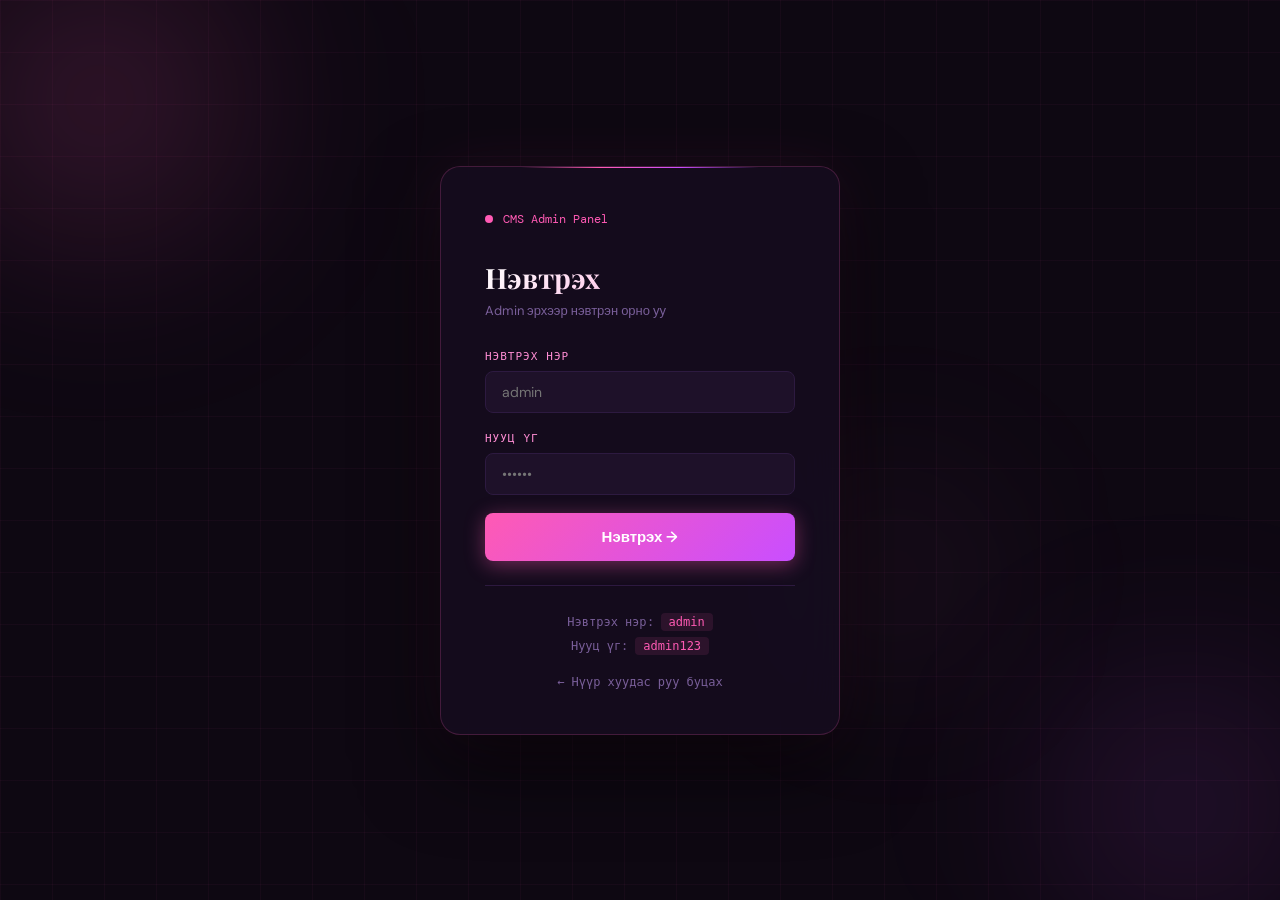
<file: login.html>
<!DOCTYPE html>
<html lang="mn">
<head>
<meta charset="UTF-8">
<meta name="viewport" content="width=device-width, initial-scale=1.0">
<title>Нэвтрэх — CMS Admin</title>
<link rel="stylesheet" href="shared.css">
<style>
  body {
    display: flex; align-items: center; justify-content: center;
    min-height: 100vh; background: var(--bg); overflow: hidden;
  }

  /* Animated gradient orbs */
  .orb {
    position: fixed; border-radius: 50%; filter: blur(90px);
    pointer-events: none; animation: drift 12s ease-in-out infinite alternate;
  }
  .orb-1 {
    width: 400px; height: 400px; top: -100px; left: -100px;
    background: radial-gradient(circle, rgba(255,90,180,0.25), transparent 70%);
    animation-duration: 14s;
  }
  .orb-2 {
    width: 350px; height: 350px; bottom: -80px; right: -80px;
    background: radial-gradient(circle, rgba(201,78,255,0.2), transparent 70%);
    animation-duration: 18s; animation-delay: -4s;
  }
  .orb-3 {
    width: 250px; height: 250px; top: 50%; left: 60%;
    background: radial-gradient(circle, rgba(255,141,212,0.12), transparent 70%);
    animation-duration: 10s; animation-delay: -7s;
  }
  @keyframes drift {
    0% { transform: translate(0, 0) scale(1); }
    50% { transform: translate(30px, 20px) scale(1.08); }
    100% { transform: translate(-20px, 40px) scale(.95); }
  }

  /* Grid lines */
  body::before {
    content: ''; position: fixed; inset: 0;
    background-image:
      linear-gradient(rgba(255,90,180,0.04) 1px, transparent 1px),
      linear-gradient(90deg, rgba(255,90,180,0.04) 1px, transparent 1px);
    background-size: 52px 52px;
    pointer-events: none;
  }

  .login-box {
    position: relative; width: 400px;
    background: rgba(22,13,31,0.9);
    border: 1px solid rgba(255,90,180,0.2);
    border-radius: 20px; padding: 44px;
    box-shadow: 0 32px 80px rgba(0,0,0,.6), 0 0 60px rgba(255,90,180,0.08);
    backdrop-filter: blur(20px);
    animation: popIn .5s cubic-bezier(0.34, 1.56, 0.64, 1);
  }
  @keyframes popIn {
    from { opacity: 0; transform: scale(.9) translateY(20px); }
    to { opacity: 1; transform: scale(1) translateY(0); }
  }

  /* Top glow bar */
  .login-box::before {
    content: ''; position: absolute; top: 0; left: 20%; right: 20%; height: 1px;
    background: linear-gradient(90deg, transparent, var(--accent), var(--accent2), transparent);
  }

  .login-logo {
    font-family: var(--mono); font-size: 12px; color: var(--accent);
    margin-bottom: 32px; display: flex; align-items: center; gap: 10px;
  }
  .login-logo-dot {
    width: 8px; height: 8px; background: var(--accent); border-radius: 50%;
    animation: pulseDot 1.6s infinite;
  }
  @keyframes pulseDot {
    0%,100% { box-shadow: 0 0 0 0 rgba(255,90,180,.6); }
    50% { box-shadow: 0 0 0 6px rgba(255,90,180,0); }
  }

  .login-title {
    font-family: var(--display); font-size: 28px; font-weight: 700; margin-bottom: 6px;
    background: linear-gradient(135deg, #fff, var(--accent-soft));
    -webkit-background-clip: text; -webkit-text-fill-color: transparent; background-clip: text;
  }
  .login-sub { font-size: 13px; color: var(--muted); margin-bottom: 30px; }

  .login-error {
    background: rgba(255,68,102,.1); border: 1px solid rgba(255,68,102,.3);
    border-radius: 8px; padding: 11px 16px; font-size: 13px;
    color: var(--danger); margin-bottom: 18px; display: none;
    animation: shake .3s ease;
  }
  @keyframes shake {
    0%,100% { transform: translateX(0); }
    20% { transform: translateX(-8px); }
    60% { transform: translateX(8px); }
  }

  .login-hint {
    margin-top: 20px; font-size: 12px; color: var(--muted);
    text-align: center; line-height: 2; font-family: var(--mono);
  }
  .login-hint code { color: var(--accent); background: rgba(255,90,180,0.1); padding: 2px 8px; border-radius: 4px; }

  .back-link {
    display: block; margin-top: 16px; text-align: center;
    font-size: 12px; color: var(--muted); text-decoration: none;
    transition: color .15s; font-family: var(--mono);
  }
  .back-link:hover { color: var(--accent); }

  .divider { height: 1px; background: var(--border); margin: 24px 0; }
</style>
</head>
<body>

<div class="orb orb-1"></div>
<div class="orb orb-2"></div>
<div class="orb orb-3"></div>

<div class="login-box">
  <div class="login-logo">
    <div class="login-logo-dot"></div>
    CMS Admin Panel
  </div>
  <div class="login-title">Нэвтрэх</div>
  <p class="login-sub">Admin эрхээр нэвтрэн орно уу</p>

  <div class="login-error" id="login-error">⚠ Нэвтрэх нэр эсвэл нууц үг буруу байна!</div>

  <div class="form-group">
    <label>Нэвтрэх нэр</label>
    <input type="text" id="login-user" placeholder="admin" autocomplete="username" />
  </div>
  <div class="form-group">
    <label>Нууц үг</label>
    <input type="password" id="login-pass" placeholder="••••••" autocomplete="current-password" />
  </div>

  <button class="btn btn-primary" style="width:100%;padding:14px;font-size:15px" onclick="doLogin()">
    Нэвтрэх →
  </button>

  <div class="divider"></div>

  <p class="login-hint">
    Нэвтрэх нэр: <code>admin</code><br>
    Нууц үг: <code>admin123</code>
  </p>
  <a href="index.html" class="back-link">← Нүүр хуудас руу буцах</a>
</div>

<div class="toast" id="toast"></div>
<script src="shared.js"></script>
<script>
  if (Store.isLoggedIn()) window.location.href = 'admin.html';

  document.getElementById('login-pass').addEventListener('keydown', e => {
    if (e.key === 'Enter') doLogin();
  });

  function doLogin() {
    const u = document.getElementById('login-user').value.trim();
    const p = document.getElementById('login-pass').value;
    const err = document.getElementById('login-error');

    if (u === 'admin' && p === 'admin123') {
      err.style.display = 'none';
      Store.login();
      showToast('🌸 Амжилттай нэвтэрлээ!');
      setTimeout(() => { window.location.href = 'admin.html'; }, 700);
    } else {
      err.style.display = 'block';
      void err.offsetWidth; // restart animation
      err.style.animation = 'none';
      requestAnimationFrame(() => { err.style.animation = ''; });
      document.getElementById('login-pass').value = '';
      document.getElementById('login-pass').focus();
    }
  }
</script>
</body>
</html>
</file>
<file: shared.css>
@import url('https://fonts.googleapis.com/css2?family=Playfair+Display:ital,wght@0,400;0,700;1,400&family=DM+Sans:wght@300;400;500;600&family=DM+Mono:wght@400;500&display=swap');

:root {
  --bg: #0e0812;
  --surface: #160d1f;
  --surface2: #1e1129;
  --border: #2d1a40;
  --border-glow: rgba(255, 90, 180, 0.22);
  --accent: #ff5ab4;
  --accent2: #c94eff;
  --accent-soft: #ff8dd4;
  --danger: #ff4466;
  --warn: #ffb347;
  --success: #4fffb0;
  --text: #f0e6ff;
  --muted: #7a5f9a;
  --font: 'DM Sans', sans-serif;
  --display: 'Playfair Display', serif;
  --mono: 'DM Mono', monospace;
  --glow: 0 0 24px rgba(255, 90, 180, 0.45);
  --glow-lg: 0 0 60px rgba(201, 78, 255, 0.25), 0 0 120px rgba(255, 90, 180, 0.12);
}

* { box-sizing: border-box; margin: 0; padding: 0; }
body { font-family: var(--font); background: var(--bg); color: var(--text); min-height: 100vh; }

::-webkit-scrollbar { width: 5px; }
::-webkit-scrollbar-track { background: var(--bg); }
::-webkit-scrollbar-thumb { background: var(--border); border-radius: 3px; }
::-webkit-scrollbar-thumb:hover { background: var(--accent); }

/* Buttons */
.btn {
  padding: 10px 20px; border-radius: 8px; font-size: 14px; font-weight: 600;
  cursor: pointer; border: none; font-family: var(--font);
  transition: all .2s; position: relative; overflow: hidden;
}
.btn-sm { padding: 6px 14px; font-size: 12px; }
.btn-primary {
  background: linear-gradient(135deg, var(--accent), var(--accent2));
  color: #fff; box-shadow: 0 4px 20px rgba(255,90,180,0.4);
}
.btn-primary:hover { box-shadow: 0 6px 30px rgba(255,90,180,0.6); transform: translateY(-1px); }
.btn-outline { background: transparent; border: 1px solid var(--border-glow); color: var(--accent-soft); }
.btn-outline:hover { border-color: var(--accent); background: rgba(255,90,180,0.08); }
.btn-danger { background: rgba(255,68,102,.12); border: 1px solid rgba(255,68,102,.3); color: var(--danger); }
.btn-danger:hover { background: rgba(255,68,102,.22); }
.btn-success { background: rgba(255,90,180,.12); border: 1px solid rgba(255,90,180,.3); color: var(--accent); }
.btn-success:hover { background: rgba(255,90,180,.22); }

/* Forms */
.form-group { margin-bottom: 18px; }
.form-group label {
  display: block; font-size: 11px; font-family: var(--mono);
  color: var(--accent-soft); margin-bottom: 8px; letter-spacing: 1px; text-transform: uppercase;
}
.form-group input, .form-group textarea, .form-group select {
  width: 100%; background: var(--surface2); border: 1px solid var(--border);
  border-radius: 8px; padding: 11px 16px; font-size: 14px; color: var(--text);
  font-family: var(--font); outline: none; transition: border-color .2s, box-shadow .2s;
}
.form-group input:focus, .form-group textarea:focus, .form-group select:focus {
  border-color: var(--accent); box-shadow: 0 0 0 3px rgba(255,90,180,0.15);
}
.form-group textarea { resize: vertical; min-height: 80px; }
.form-group select option { background: var(--surface2); }

/* Modal */
.modal-overlay {
  position: fixed; inset: 0; background: rgba(14,8,18,.82);
  z-index: 100; display: none; align-items: center;
  justify-content: center; backdrop-filter: blur(8px);
}
.modal-overlay.open { display: flex; animation: fadeIn .2s ease; }
@keyframes fadeIn { from { opacity: 0; } to { opacity: 1; } }
.modal {
  background: var(--surface); border: 1px solid var(--border-glow);
  border-radius: 16px; width: 480px; max-height: 90vh; overflow-y: auto;
  padding: 36px; box-shadow: var(--glow-lg); animation: slideUp .25s ease;
}
@keyframes slideUp { from { transform: translateY(24px); opacity: 0; } to { transform: translateY(0); opacity: 1; } }
.modal h2 { font-size: 20px; font-weight: 700; margin-bottom: 4px; font-family: var(--display); }
.modal p.subtitle { font-size: 13px; color: var(--muted); margin-bottom: 28px; }
.modal-actions { display: flex; gap: 10px; justify-content: flex-end; margin-top: 28px; }

/* Toast */
.toast {
  position: fixed; bottom: 28px; right: 28px; background: var(--surface2);
  border: 1px solid var(--accent); border-radius: 10px; padding: 14px 22px;
  font-size: 13px; color: var(--accent); font-family: var(--mono);
  z-index: 999; transform: translateY(80px); opacity: 0;
  transition: all .35s cubic-bezier(0.34, 1.56, 0.64, 1); box-shadow: var(--glow);
}
.toast.show { transform: translateY(0); opacity: 1; }

/* Badge */
.badge { display: inline-block; padding: 3px 10px; border-radius: 20px; font-size: 11px; font-family: var(--mono); font-weight: 600; }
.badge-news { background: rgba(201,78,255,.15); color: var(--accent2); border: 1px solid rgba(201,78,255,.3); }
.badge-project { background: rgba(255,90,180,.15); color: var(--accent); border: 1px solid rgba(255,90,180,.3); }
.badge-msg { background: rgba(79,255,176,.1); color: var(--success); border: 1px solid rgba(79,255,176,.3); }
.badge-unread {
  display: inline-flex; align-items: center; justify-content: center;
  width: 18px; height: 18px; border-radius: 50%; background: var(--accent);
  color: #fff; font-size: 10px; font-family: var(--mono); font-weight: 700;
  animation: pulseBadge 1.8s infinite;
}
@keyframes pulseBadge {
  0%,100% { box-shadow: 0 0 0 0 rgba(255,90,180,.6); }
  50% { box-shadow: 0 0 0 5px rgba(255,90,180,0); }
}

/* Table */
.table-container { background: var(--surface); border: 1px solid var(--border-glow); border-radius: 12px; overflow: hidden; }
.table-header { display: flex; align-items: center; justify-content: space-between; padding: 18px 22px; border-bottom: 1px solid var(--border); }
.table-title { font-size: 15px; font-weight: 600; }
table { width: 100%; border-collapse: collapse; }
th {
  padding: 11px 22px; font-size: 11px; font-family: var(--mono); color: var(--muted);
  text-transform: uppercase; letter-spacing: 1px; text-align: left;
  background: rgba(255,90,180,0.04); border-bottom: 1px solid var(--border);
}
td { padding: 14px 22px; font-size: 14px; border-bottom: 1px solid var(--border); transition: background .15s; }
tr:last-child td { border-bottom: none; }
tr:hover td { background: rgba(255,90,180,0.04); }
.td-actions { display: flex; gap: 8px; }

/* Misc */
.empty-state { text-align: center; padding: 56px; color: var(--muted); font-size: 14px; }
.empty-state .icon { font-size: 40px; margin-bottom: 12px; opacity: .5; }
</file>
